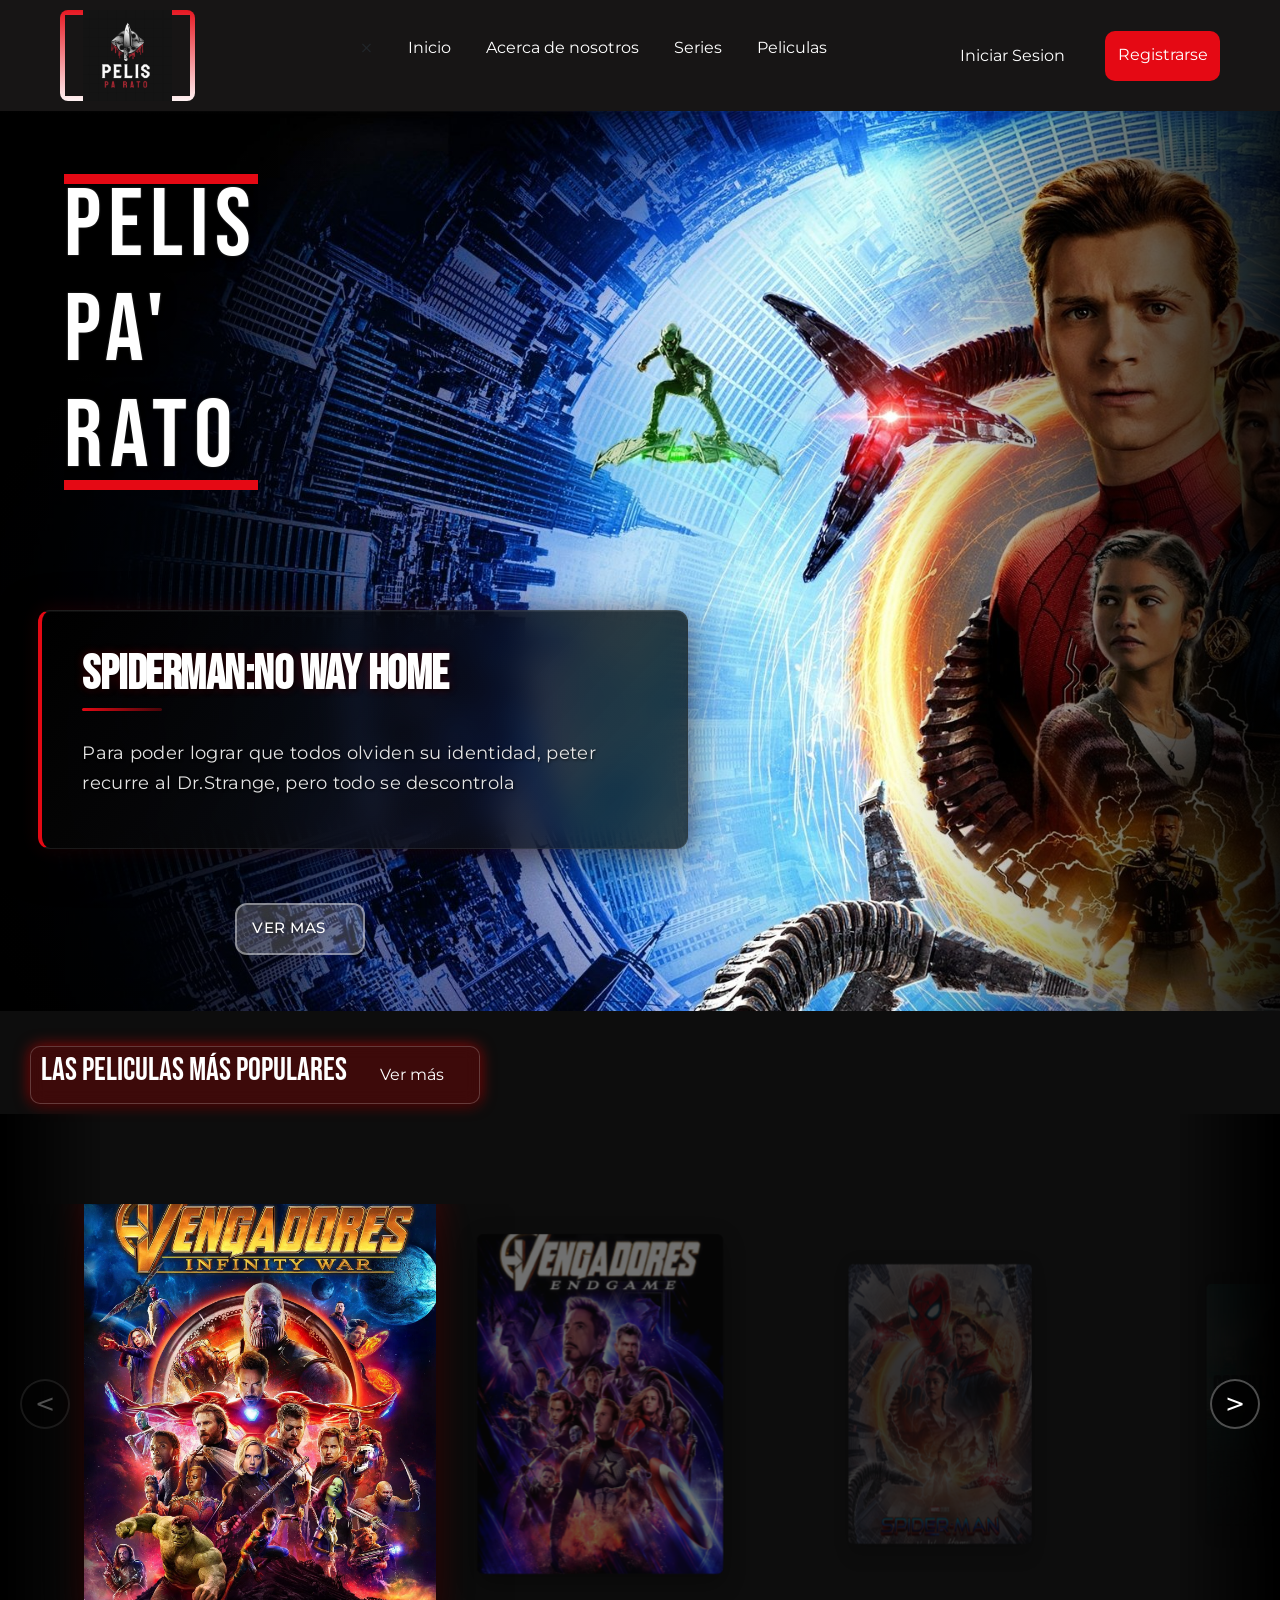
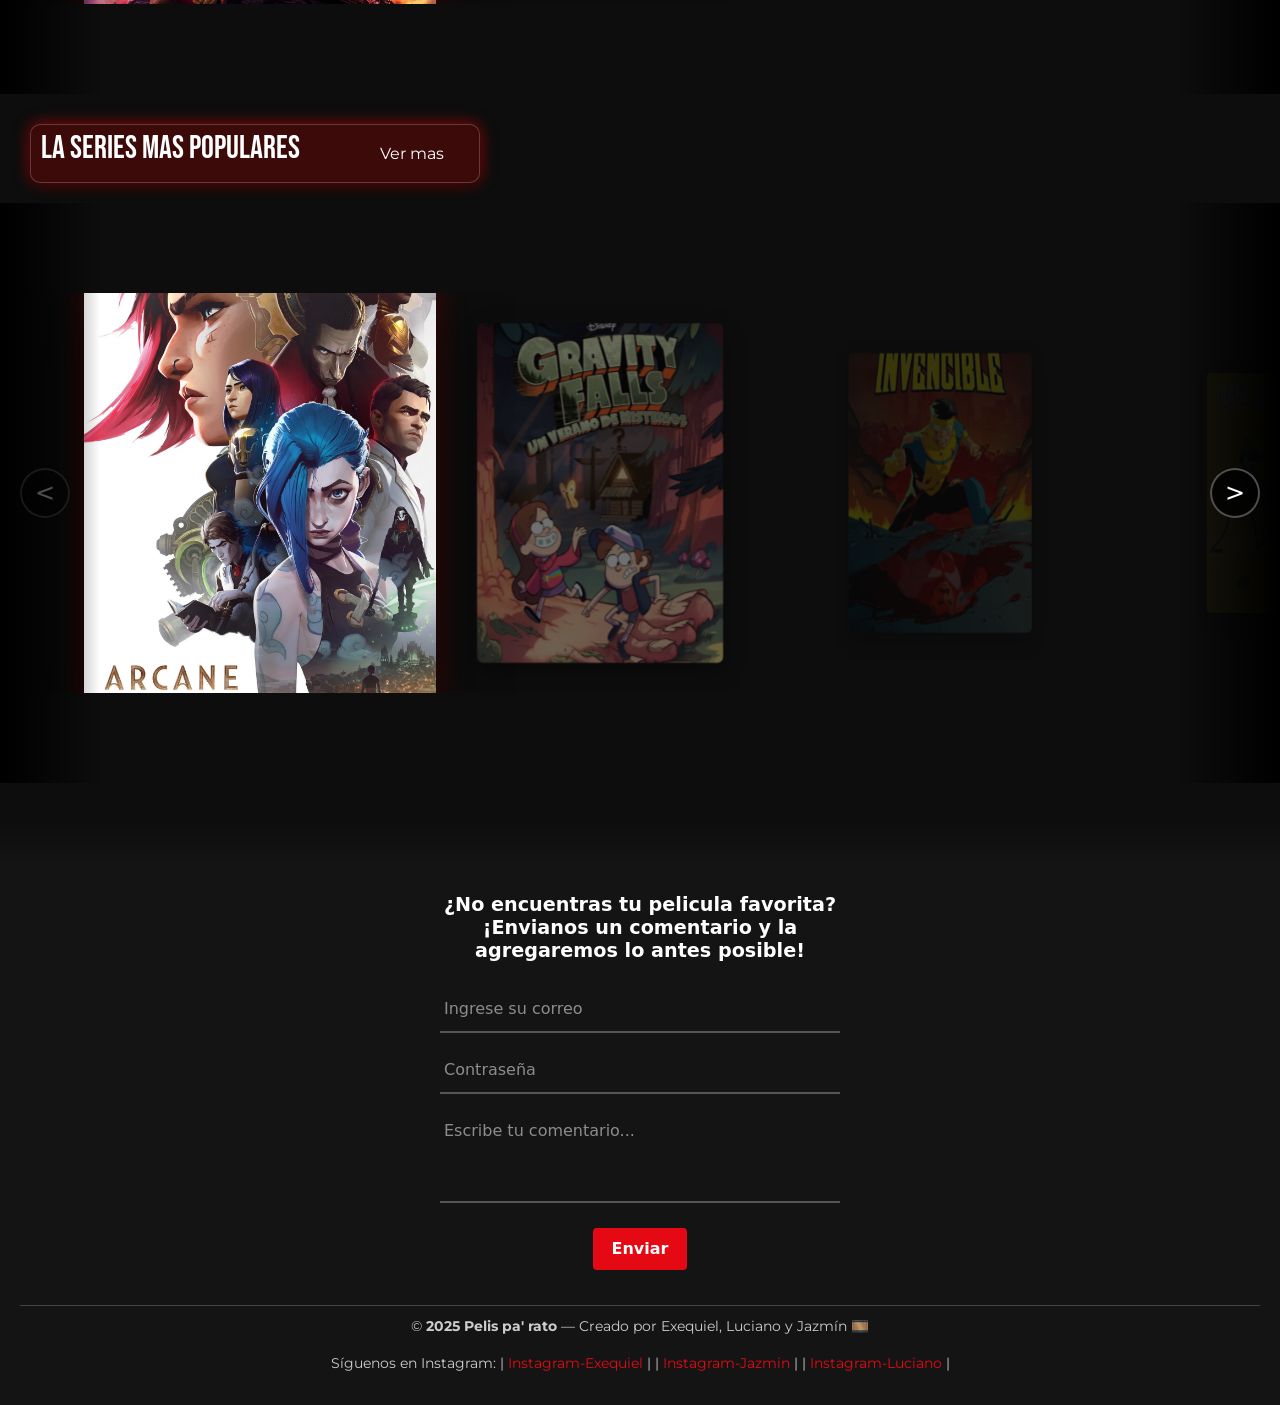
<file: index.html>
<!DOCTYPE html>
<html lang="en">
<head>
    <meta charset="UTF-8">
    <meta name="viewport" content="width=device-width, initial-scale=1.0">
    <link rel="stylesheet" href="Css/stylenav.css">
    <link rel="stylesheet" href="Css/style-main.css">
    <link rel="stylesheet" href="Css/Responsive.css">
    <link href="https://cdn.jsdelivr.net/npm/bootstrap@5.3.8/dist/css/bootstrap.min.css" rel="stylesheet" integrity="sha384-sRIl4kxILFvY47J16cr9ZwB07vP4J8+LH7qKQnuqkuIAvNWLzeN8tE5YBujZqJLB" crossorigin="anonymous">

    <link rel="shortcut icon" href="Img/logo-principal.png" type="image/x-icon">
    <link rel="preconnect" href="https://fonts.googleapis.com">
    <link rel="preconnect" href="https://fonts.gstatic.com" crossorigin>
    <link href="https://fonts.googleapis.com/css2?family=Bebas+Neue&display=swap" rel="stylesheet">

    <link rel="preconnect" href="https://fonts.googleapis.com">
    <link rel="preconnect" href="https://fonts.gstatic.com" crossorigin>
    <link href="https://fonts.googleapis.com/css2?family=Montserrat:wght@600&display=swap" rel="stylesheet">


    <link rel="preconnect" href="https://fonts.googleapis.com">
    <link rel="preconnect" href="https://fonts.gstatic.com" crossorigin>
    <link href="https://fonts.googleapis.com/css2?family=Montserrat&family=Roboto:ital,wght@0,100..900;1,100..900&display=swap" rel="stylesheet">

    <title>Pelis pa' rato</title>

    <link rel="stylesheet" href="https://cdn.jsdelivr.net/npm/swiper@9/swiper-bundle.min.css" />
    <link rel="stylesheet" href="https://cdnjs.cloudflare.com/ajax/libs/font-awesome/6.4.0/css/all.min.css"
    integrity="sha512-iecdLmaskl7CVkqkXNQ/ZH/XLlvWZOJyj7Yy7tcenmpD1ypASozpmT/E0iPtmFIB46ZmdtAc9eNBvH0H/ZpiBw==" 
    crossorigin="anonymous" referrerpolicy="no-referrer" />
</head>
<body>


    <header>
        <nav class="nav-bar underline-nav" id="nav">
            <div class="logo-container">
            <img src="Img/logo-principal.png" alt="Logo principal">
            </div>

            <div class="hamburger-menu" id="hamburger">
                <span></span>
                <span></span>
                <span></span>
            </div>

            <ul class="list-nav-bar" id="navMenu">
                <span class="close-menu" id="closeMenu">&times;</span>
                <li class="list-item-nav"><a href="#" class="nav-links">Inicio</a></li>
                <li class="list-item-nav"><a href="https://exequiel111.github.io/Pagina-sobre-mi/" class="nav-links" target="_blank">Acerca de nosotros</a></li>
                <li class="list-item-nav"><a href="https://exequiel111.github.io/Pagina-Series/" class="nav-links" target="_blank">Series</a></li>
                <li class="list-item-nav"><a href="https://exequiel111.github.io/Pagina-peliculas-Luciano-main/" class="nav-links" target="_blank">Peliculas</a></li>
            </ul>
            <div class="login">
            <a href="#" class="login-links">Iniciar Sesion</a>
            <a href="#" class="login-links registro ">Registrarse</a>
            </div>
        </nav>

        <div class="nav-overlay" id="navOverlay"></div>
    </header>

    
<div id="modalRegistro" class="modal-overlay">
<div class="modal-content">
    <span class="close-modal" id="closeModal">&times;</span>
    <h2>Crear cuenta</h2>
    <form id="registroForm">
    <div class="input-group">
        <input type="email" id="emailRegistro" name="email" required>
        <label for="emailRegistro">Correo electrónico</label>
    </div>

    <div class="input-group">
        <input type="password" id="passwordRegistro" name="password" required>
        <label for="passwordRegistro">Contraseña</label>
    </div>

    <button type="submit" class="btn-enviar">Registrarse</button>
    </form>
</div>
</div>


    <main>
        <section  id="inicio" class="hero">
            <div class="hero-content">
            <h1 id="tittle-main" class="tittle-main"> <span>Pelis</span> <span class="fila-2">pa'</span> <span class="fila-3">rato</span></h1>
            </div>

            <div class="info-container" >
                <div class="info-item">
                    <h2 class="sub-title">Spiderman:No Way Home</h2>
                    <p class="p-title">Para poder lograr que todos olviden su identidad, peter recurre al Dr.Strange, pero todo se descontrola</p>
                </div>

                <div class="info-item">
                    <h2 class="sub-title">Avengers Infinity War</h2>
                    <p class="p-title">Acompaña a los vengadores a enfrentar a su mas grande amenza de todos los tiempos, el titan Thanos</p>
                </div>

                <div class="info-item">
                    <h2 class="sub-title">Breaking bad</h2>
                    <p class="p-title">Un maestro de quimica frustrado con su vida y su trabajo le diagnostican cancer y esta dispuesto a hacer cualquier cosa para dejarle dinero a su familia</p>
                </div>

                <div class="info-item">
                    <h2 class="sub-title">Stranger Things</h2>
                    <p class="p-title">Un drama de ciencia ficción que se centra en un grupo de amigos preadolescentes y adolescentes que luchan contra una fuerza misteriosa y peligrosa que proviene de lo profundo de la tierra.</p>
                </div>

                <div class="info-item">
                    <h2 class="sub-title">Alien Romulus</h2>
                    <p class="p-title">Un grupo de jóvenes colonos espaciales explora una estación abandonada y se encuentra con la forma de vida más aterradora del universo: los xenomorfos. Mientras buscan una forma de escapar, descubren los secretos de la estación y son cazados por las criaturas en una lucha por la supervivencia. </p>
                </div>

                <div class="info-item">
                    <h2 class="sub-title">Interestelar</h2>
                    <p class="p-title">En un futuro distópico donde la Tierra se está volviendo inhabitable, un grupo de astronautas emprende un viaje a través de un agujero de gusano para encontrar un nuevo hogar para la humanidad. Liderados por el ex piloto Cooper, los exploradores enfrentan desafíos interestelares mientras luchan por la supervivencia de la raza humana.</p>
                </div>

                <div class="info-item">
                    <h2 class="sub-title">The Last Of Us</h2>
                    <p class="p-title">Esta serie sigue la historia de joel miller un contrabandista endurecido, que debe escoltar a Ellie, una adolescente inmune al hongo, a través de Estados Unidos, ya que ella representa la última esperanza para desarrollar una cura. El viaje los obliga a enfrentarse a la hostilidad de otros supervivientes y a las criaturas infectadas, mientras su relación evoluciona de distante a una profunda conexión. </p>
                </div>

                <div class="info-item">
                    <h2 class="sub-title">The Walking Dead</h2>
                    <p class="p-title">El protagonista, el ayudante del sheriff Rick Grimes, despierta de un coma en este nuevo mundo y, junto a otros supervivientes, debe protegerse tanto de los "caminantes" (zombis) como de otros grupos de humanos hostiles que a menudo son el peligro más grande.</p>
                </div>

                <div class="info-item">
                    <h2 class="sub-title">Arcane</h2>
                    <p class="p-title">'Arcane' es una serie de animación que narra la historia de dos hermanas, Vi y Powder, y la creciente tensión entre las ciudades gemelas de Piltover y Zaun. La trama se centra en la rivalidad entre la próspera ciudad de Piltover y los oprimidos suburbios de Zaun, exacerbada por el desarrollo de la tecnología Hextech en Piltover y la aparición de la droga Shimmer en Zaun, lo que divide a familias y amigos en una guerra entre magia y convicciones opuestas.</p>
                </div>

                <div class="container-ver-mas">
                    <a href="#" class="link-ver-mas"> ver mas </a>
                </div>
            </div>
        </section>

        <section id="carousel-movies" class="container-carrusel">
            <div class="container-tittle">
            <h2>Las peliculas más populares</h2>
            <a href="https://exequiel111.github.io/Pagina-peliculas-Luciano-main/" class="ver-mas" target="_blank">Ver más</a>
            </div>

            <div class="carousel-wrapper"> 
                <button id="btn-prev-movie" class="btn-prev">&lt;</button> 
                <div id="img-movies-container" class="img-movies-container"> 
                    <img loading="lazy" src="Posters/poster-Avengers-IW.webp"  alt="Poster 1">
                    <img loading="lazy" src="Posters/poster-avenger-EG.webp"   alt="Poster 2">
                    <img loading="lazy" src="Posters/poster-noway-home.webp"  alt="Poster 3">
                    <img loading="lazy" src="Posters/poster-Kongvszilla.webp"   alt="Poster 4">
                    <img loading="lazy" src="Posters/poster-fri13th.webp"  alt="Poster 5">
                    <img loading="lazy" src="Posters/poster-halowin.webp"   alt="Poster 6">
                    <img loading="lazy" src="Posters/poster-terrifier3.webp"  alt="Poster 7">
                    <img loading="lazy" src="Posters/poster-Alien.webp"   alt="Poster 8">

                    <img loading="lazy" src="Posters/poster-joker.webp"  alt="Poster 1">
                    <img loading="lazy" src="Posters/poster-termina2.webp"   alt="Poster 2">
                    <img loading="lazy" src="Posters/poster-romulusal.webp"  alt="Poster 3">
                    <img loading="lazy" src="Posters/poster-kfpanda.webp"   alt="Poster 4">
                    <img loading="lazy" src="Posters/poster-traindragon.webp"  alt="Poster 5">
                    <img loading="lazy" src="Posters/poster-gatobotas.webp"    alt="Poster 6">
                    <img loading="lazy" src="Posters/spiderman-acrossspider.webp"  alt="Poster 7">
                    <img loading="lazy" src="Posters/poster-interestelar.webp"  alt="Poster 8">
                </div>

                <button id="btn-next-movie" class="btn-next">&gt;</button> 
            </div>
        </section>


        <section id="carrusel-series" class="container-carrusel">
            <div class="container-tittle">
            <h2>La series mas populares</h2>
            <a href="https://exequiel111.github.io/Pagina-Series/" target="_blank">Ver mas</a>
            </div>
                <div class="container-main">
                <div class="carousel-wrapper"> 
                    <button id="btn-prev-serie" class="btn-prev">&lt;</button> 
                    <div id="img-series-container" class="img-movies-container"> 
                        <img loading="lazy" src="Posters-series/arcain.webp"  alt="Poster 1">
                        <img loading="lazy" src="Posters-series/gravittyfalls.webp"Poster 2">
                        <img loading="lazy" src="Posters-series/invenciblol.webp"  alt="Poster 3">
                        <img loading="lazy" src="Posters-series/showmas.webp"Poster 4">
                        <img loading="lazy" src="Posters-series/strangher.webp"  alt="Poster 5">
                        <img loading="lazy" src="Posters-series/blinders.webp"Poster 6">
                        <img loading="lazy" src="Posters-series/mandalorian.webp"  alt="Poster 7">
                        <img loading="lazy" src="Posters-series/telassofas.webp"Poster 8">

                        <img loading="" src="Posters-series/breakingbad.webp"  alt="Poster 9">
                        <img loading="" src="Posters-series/saul.webp"Poster 10">
                        <img loading="" src="Posters-series/Simpsons.webp"  alt="Poster 11">
                        <img loading="" src="Posters-series/welcomederry.webp"Poster 12">
                        <img loading="" src="Posters-series/walkingdead.webp"  alt="Poster 13">
                        <img loading="" src="Posters-series/suits.webp"Poster 14">
                        <img loading="" src="Posters-series/tronos.webp"  alt="Poster 15">
                        <img loading="" src="Posters-series/outlander.webp"Poster 16">
                    </div>
                    <button id="btn-next-serie" class="btn-next">&gt;</button> 
                </div>
        </section>


        


    </main>

<footer id="footer">
<div class="container-footer">   

    <form class="footer-form">
    <h3 class="footer-title">¿No encuentras tu pelicula favorita? <br>¡Envianos un comentario y la agregaremos lo antes posible!</h3>

    <div class="input-group">
        <input type="email" name="gmail" id="gmail-input" required>
        <label for="gmail-input">Ingrese su correo</label>
    </div>

    <div class="input-group">
        <input type="password" name="password" id="password-input" required>
        <label for="password-input">Contraseña</label>
    </div>

    <div class="input-group textarea-group">
        <textarea name="comentario" id="comentario" rows="3" required></textarea>
        <label for="comentario">Escribe tu comentario...</label>
    </div>

    <button type="submit" class="btn-enviar">Enviar</button>
    </form>

    <div class="container-footer-content">
    <p>&copy; <strong>2025 Pelis pa' rato</strong> — Creado por Exequiel, Luciano y Jazmín 🎞️</p>
    <p class="footer-extra">Síguenos en Instagram: 
    |  <a href="https://www.instagram.com/exequielvisuara06?igsh=NHAxcjJ6ZDgxenk2" class="social-link" target="_blank">Instagram-Exequiel</a> |
    |  <a href="https://www.instagram.com/jazzmartt_?igsh=MTQ3a2ImeGdoeWpkYw==" class="social-link" target="_blank">Instagram-Jazmin</a> |
    |  <a href="https://www.instagram.com/joavaquera_/?igsh=MThhbXZndGp4bHhv#" class="social-link" target="_blank">Instagram-Luciano</a> |
    </p>
    </div>
</div>            
</footer>



<script src="https://cdn.jsdelivr.net/npm/swiper@9/swiper-bundle.min.js"></script>
<script src="https://cdn.jsdelivr.net/npm/bootstrap@5.3.8/dist/js/bootstrap.bundle.min.js" integrity="sha384-FKyoEForCGlyvwx9Hj09JcYn3nv7wiPVlz7YYwJrWVcXK/BmnVDxM+D2scQbITxI" crossorigin="anonymous"></script>
<script src="Js/javascript.js"></script>
</body>
</html>
</file>
<file: Css/stylenav.css>
*{
    margin: 0;
    padding: 0;
    box-sizing: border-box;
}

body {
    overflow-x: hidden;
    background-color: #0d0d0d !important;
}

main {
    color:white;
}
footer{
    color: white;
}

li {
    list-style: none;
}


.nav-bar a{
    text-decoration: none;
    color: white;
    font-size: 1rem;
    font-family: 'Montserrat';
}



/*====Efecto de subrayado====*/
.underline-nav .nav-links {
    position: relative;
    padding: 10px 0;
    transition: .5s ease;
}

.underline-nav .nav-links:hover {
    color: #e50914;
}

.underline-nav .nav-links::after {
    content: '';
    position: absolute;
    bottom: 0;
    left: 0;
    width: 0;
    height: 3px;
    background-color: #e50914;
    transition: width 0.3s ease-in-out;
    transform: skewX(45deg);
}


.underline-nav .nav-links:hover::after {
    width: 100%;
}
/*---Fin del efecto de subrayado---*/


/*=== NAVBAR STICKY (FIJA AL SCROLL) ===*/

.nav-bar {
    position: fixed; 
    top: 0;
    left: 0;
    right: 0;
    height: 111px;
    width: 100%;
    display: flex;
    align-items: center;
    justify-content: space-between;
    background-color: #171515;
    padding: 10px 60px;
    z-index: 1000; 
    transition: all 0.3s ease-in-out;
}

/* Efecto cuando haces scroll hacia abajo */
.nav-bar.scrolled {
    height: 80px;
    background-color: rgba(23, 21, 21, 0.95);
    backdrop-filter: blur(10px);
    -webkit-backdrop-filter: blur(10px);
    box-shadow: 0 4px 20px rgba(0, 0, 0, 0.5);
    padding: 8px 60px;
}


.nav-bar.scrolled .logo-container {
    width: 110px;
}


body {
    padding-top: 111px;
}

.nav-bar ul {
    display: flex;
    gap: 35px;
}

/*===Estilos del registro===*/

.login {
    display: grid;
    grid-template-columns: 1fr 1fr;
    gap: 30px;
    justify-content: center;
    align-items: center;
}

.login .registro {
    display: flex;
    position: relative;
    text-align: center;
    display: inline-block;
    justify-content: center;
    align-items: center;
    overflow: hidden;
    padding: 10px 0;
    height: 50px;
    width: 115px;
    background-color: #e50914;
    z-index: 1;
    color: white;
    transition: color 0.3s ease-in, box-shadow 0.3s ease, border 0.3s ease;
    border-radius: 10px;
    border: 2px solid transparent;
}

.login .registro::before {
    content: '';
    position: absolute;
    top: 0;
    left: 0;
    width: 0;
    height: 100%;
    background-color: white;
    transition: width 0.3s ease-in;
    z-index: -1;
}

.login .registro:hover::before {
    width: 100%;
}

.login .registro:hover {
    color: #171515;
    border: 2px solid red;
    box-shadow: 0 0 15px 5px rgba(255, 0, 0, 0.7);
}

/* Ajustar botón registro cuando se hace scroll */
.nav-bar.scrolled .login .registro {
    height: 42px;
    width: 105px;
    font-size: 0.9rem;
}

/*---Fin estilos registro---*/

.logo-container {
    position: relative;
    width: 135px;
    height: 100%;
    border-radius: 8px;
    overflow: hidden;
    transition: width 0.3s ease;
}

.logo-container::before {
    content: '';
    position: absolute;
    inset: -6px;
    background-image: linear-gradient(180deg, #e50914, rgb(255, 255, 255));
    animation: rotate 3s linear infinite;
    z-index: 1;
}

.logo-container::after {
    content: '';
    position: absolute;
    inset: 5px;
    background-color: #171515;
    z-index: 2;
}

.logo-container img {
    position: relative;
    z-index: 3;
    width: 100%;
    height: 100%;
    object-fit: contain;
}

@keyframes rotate {
    from {
        transform: rotate(0deg);
    }
    to {
        transform: rotate(360deg);
    }
}

/*=== RESPONSIVE PARA NAVBAR STICKY ===*/

@media (max-width: 768px) {
    body {
        padding-top: 80px; 
    }
    
    .nav-bar {
        height: 80px;
        padding: 15px 20px;
    }
    
    .nav-bar.scrolled {
        height: 70px;
        padding: 12px 20px;
    }
    
    .nav-bar.scrolled .logo-container {
        width: 90px;
    }
}

@media (max-width: 480px) {
    body {
        padding-top: 70px;
    }
    
    .nav-bar {
        height: 70px;
        padding: 10px 15px;
    }
    
    .nav-bar.scrolled {
        height: 60px;
        padding: 8px 15px;
    }
    
    .logo-container {
        width: 90px;
    }
    
    .nav-bar.scrolled .logo-container {
        width: 75px;
    }
}
</file>
<file: Css/style-main.css>
p {
    font-family: 'Montserrat';
}

h2 {
    font-family: 'Bebas Neue';
}

a {
    color: white;
    text-decoration: none;
    font-family: 'Montserrat';
}

/*-----ESTILOS DEL HERO-----*/

.hero {
    position: relative;
    background-color: white;
    height: 100vh;
    width: 100%;
    overflow: hidden;
    display: flex;
    align-items: center;
    justify-content: center;
    background-repeat: no-repeat;
    background-size: cover;
    transition: background-image 1s ease-in-out;
}

.hero::before {
    content: "";
    position: absolute;
    inset: 0;
    background: linear-gradient(
        to right,
        rgba(0, 0, 0, 0.9) 0%,
        rgba(0, 0, 0, 0) 30%,
        rgba(0, 0, 0, 0) 70%,
        rgba(0, 0, 0, 0.9) 100%
    );
    pointer-events: none;
    z-index: 1;
}

.info-item {
    display: none;
}

.info-item.active {
    display: block;
}

.sub-title, .p-title {
    animation: slideUp 0.8s ease-out;
}

@keyframes slideUp {
    from {
        opacity: 0;
        transform: translateY(30px);
    }
    to {
        opacity: 1;
        transform: translateY(0);
    }
}

/*=== INFO CONTAINER ESTILO NETFLIX ===*/

.hero .info-container {
    position: absolute;
    bottom: 18%;
    left: 3%;
    max-width: 650px;
    z-index: 2;
    padding: 35px 40px;
    border-radius: 12px;
    background: linear-gradient(
        135deg,
        rgba(0, 0, 0, 0.85) 0%,
        rgba(20, 20, 20, 0.75) 100%
    );
    backdrop-filter: blur(15px) saturate(180%);
    -webkit-backdrop-filter: blur(15px) saturate(180%);
    border: 1px solid rgba(255, 255, 255, 0.1);
    border-left: 4px solid #e50914;
    box-shadow: 
        0 10px 40px rgba(0, 0, 0, 0.6),
        0 0 20px rgba(229, 9, 20, 0.15),
        inset 0 1px 0 rgba(255, 255, 255, 0.05);
    transition: all 0.3s ease;
}

.hero .info-container:hover {
    transform: translateY(-5px);
    box-shadow: 
        0 15px 50px rgba(0, 0, 0, 0.7),
        0 0 30px rgba(229, 9, 20, 0.25),
        inset 0 1px 0 rgba(255, 255, 255, 0.05);
    border-left-width: 5px;
}

/* Subtítulo mejorado */
.hero .info-container h2 {
    font-size: 3rem;
    font-weight: 700;
    color: #ffffff;
    margin-bottom: 15px;
    line-height: 1.2;
    letter-spacing: -0.5px;
    text-shadow: 
        2px 2px 4px rgba(0, 0, 0, 0.8),
        0 0 10px rgba(229, 9, 20, 0.3);
    position: relative;
    display: inline-block;
}

/* Línea decorativa debajo del título */
.hero .info-container h2::after {
    content: '';
    position: absolute;
    bottom: -8px;
    left: 0;
    width: 80px;
    height: 3px;
    background: linear-gradient(
        90deg,
        #e50914 0%,
        rgba(229, 9, 20, 0.3) 100%
    );
    border-radius: 2px;
}

/* Párrafo mejorado */
.hero .info-container p {
    font-size: 1.15rem;
    color: #e5e5e5;
    line-height: 1.6;
    margin-top: 20px;
    max-width: 700px;
    font-weight: 400;
    text-shadow: 1px 1px 3px rgba(0, 0, 0, 0.8);
    letter-spacing: 0.3px;
}

/*===TÍTULO PRINCIPAL (SIN MODIFICAR)===*/

.hero-content {
    display: flex;
    flex-direction: column;
    position: absolute;
    justify-content: center;
    top: 5%;
    left: 5%;
    z-index: 2;
    animation: fade-in 3s steps(30, end) forwards;
    height: 0;
    white-space: nowrap;
    overflow: hidden;
    border-bottom: 2px solid white;
}

@keyframes fade-in {
    to {
        height: 40%;
        border-bottom: none;
    }
}

.hero .tittle-main {
    position: relative;
    color: white;
    font-family: 'Bebas Neue';
    font-size: 6rem;
    letter-spacing: 7px;
    text-shadow: 
        /* 1. Sombra Negra Fuerte para Legibilidad (El contraste) */
        0px 0px 5px rgba(0, 0, 0, 0.9),
        0px 0px 15px rgba(0, 0, 0, 0.8),
        
        /* 2. Sombra Blanca Sutil (Efecto Neón/Brillo) */
        0px 0px 2px rgba(255, 255, 255, 0.6);
    display: flex; 
    flex-direction: column;     
    align-items: flex-start;    
    line-height: 1.1;            
    white-space: normal;        
}

.hero .hero-content h1::before {
    content: '';
    height: 10px;
    width: 450px;
    background-color: #e50914;
    position: absolute;
    left: 0;
    top: 0;
}

.hero .hero-content h1::after {
    content: '';
    height: 10px;
    width: 400px;
    background-color: #e50914;
    position: absolute;
    right: 0;
    bottom: 0;
}

.hero .hero-content p {
    color: white;
    font-size: 2rem;
}


/*====Link-ver-mas (MEJORADO Y RESPONSIVE)====*/

.container-ver-mas {
    position: absolute;
    bottom: -45%;
    left: 40%;
    transform: translateX(-50%);
    text-align: center;
    display: inline-flex;
    justify-content: center;
    align-items: center;
    height: 52px;
    width: 130px;
    background-color: rgba(255, 255, 255, 0.2);
    backdrop-filter: blur(8px);
    -webkit-backdrop-filter: blur(8px);
    padding: 10px 0;
    border: 2px solid rgba(255, 255, 255, 0.4);
    border-radius: 12px;
    text-shadow: 0 0 5px rgba(0, 0, 0, 0.6);
    transition: all 0.4s cubic-bezier(0.25, 0.46, 0.45, 0.94);
    overflow: hidden;
    cursor: pointer;
}

.container-ver-mas .link-ver-mas {
    text-decoration: none;
    color: rgb(255, 255, 255);
    font-weight: 500;
    font-size: 0.95rem;
    letter-spacing: 0.5px;
    text-transform: uppercase;
}

/* Efecto de brillo tipo neón */
.container-ver-mas:hover {
    width: 160px;
    transform: translateX(-50%) translateY(-3px);
    border: 2px solid white;
    box-shadow: 
        0 0 10px white,
        0 0 20px white,
        0 0 40px rgba(255, 255, 255, 0.6),
        0 0 80px rgba(255, 255, 255, 0.4),
        0 5px 15px rgba(0, 0, 0, 0.3);
    background-color: rgba(255, 255, 255, 0.3);
}

.container-ver-mas:active {
    transform: translateX(-50%) translateY(0px);
}

.container-ver-mas:hover .link-ver-mas {
    text-shadow: 0 0 8px white;
}

.container-ver-mas::after {
    content: '➪'; 
    font-size: 1.1em; 
    opacity: 0;
    transform: translateX(-10px); 
    transition: opacity 0.3s ease, transform 0.3s ease;
    margin-left: 8px;
}

.container-ver-mas:hover::after {
    opacity: 1;
    transform: translateX(0); 
}

/*====Fin estilos link-ver-mas====*/

/* RESPONSIVE */

@media (max-width: 1024px) {
    .hero .info-container {
        max-width: 550px;
        padding: 30px 35px;
        left: 3%;
        bottom: 20%;
    }
    
    .hero .info-container h2 {
        font-size: 2.5rem;
    }
    
    .hero .info-container p {
        font-size: 1.05rem;
    }
}

@media (max-width: 768px) {
    .hero .info-container {
        max-width: 90%;
        padding: 25px 30px;
        left: 5%;
        right: 5%;
        bottom: 15%;
        backdrop-filter: blur(12px) saturate(160%);
    }
    
    .hero .info-container h2 {
        font-size: 2rem;
    }
    
    .hero .info-container p {
        font-size: 0.95rem;
        line-height: 1.5;
    }
    
    .container-ver-mas {
        bottom: -70%;
        height: 45px;
        width: 100px;
    }
}

@media (max-width: 480px) {
    .hero .info-container {
        padding: 20px 25px;
        border-left-width: 3px;
    }
    
    .hero .info-container h2 {
        font-size: 1.6rem;
        margin-bottom: 12px;
    }
    
    .hero .info-container h2::after {
        width: 40px;
        height: 2px;
    }
    
    .hero .info-container p {
        font-size: 0.88rem;
        margin-top: 15px;
    }
    
    .container-ver-mas {
        bottom: -90%;
        height: 40px;
        width: 90px;
    }
    
    .container-ver-mas:hover {
        width: 120px;
    }
}
/*====Fin estilos link-ver-mas====*/



/*====Estilos del carrusel====*/

/* ===== CARRUSEL 3D ESTILO NETFLIX ===== */

.carousel-wrapper {
    display: flex;
    align-items: center;
    position: relative;
    /* 🚀 AUMENTO CLAVE: Añadir más padding vertical para evitar recortes */
    padding: 90px 0; /* Aumentado de 50px a 80px (o más si es necesario) */
    perspective: 1000px; /* Profundidad 3D */
}

.container-carrusel .container-tittle {
    display: flex;
    justify-content: space-between;
    align-items: center;
    padding: 5px 10px;
    margin: 35px 0 10px 30px;
    width: 450px;
    box-sizing: border-box;
    border-radius: 10px;
    background-color: rgba(255, 0, 0, 0.2);
    backdrop-filter: blur(8px);
    border: 1px solid rgba(255, 255, 255, 0.2);
    box-shadow: 
        0 4px 10px rgba(0, 0, 0, 0.4), 
        0 0 15px rgba(255, 0, 0, 0.6);
}

.container-carrusel .container-tittle a {
    font-family: 'Montserrat';
    text-decoration: none;
    color: white;
    margin: 0 25px;
    transition: transform 0.3s ease;
}

.container-carrusel .container-tittle a:hover {
    transform: scale(1.1);
}

.img-movies-container {
    display: flex;

    overflow-x: hidden; 
    overflow-y: hidden; 

    gap: 20px;
    padding: 0 100px;
    position: relative;
    transform-style: preserve-3d;
    transition: transform 0.5s cubic-bezier(0.25, 0.46, 0.45, 0.94);
    
    /* 💡 IMPORTANTE: El contenedor debe tener un ancho definido o ser elástico 
    para que las imágenes se desborden y el scroll sea posible.
    Como tienes Flexbox, esto suele estar bien, pero si el ancho total del
       contenedor es igual o mayor al ancho total de las imágenes, tampoco habrá scroll. */
    width: 100%; /* Asegura que ocupe todo el espacio disponible */
    box-sizing: border-box; /* Incluye el padding en el ancho total */
}

.img-movies-container img {
    flex-shrink: 0;
    width: 320px;
    height: 400px;
    max-width: 400px;
    max-height: 430px;
    min-width: 280px;
    min-height: 380px;
    object-fit: cover;
    border-radius: 8px;
    box-shadow: 0 10px 30px rgba(0, 0, 0, 0.6);
    transition: all 0.5s cubic-bezier(0.25, 0.46, 0.45, 0.94);
    transform-style: preserve-3d;
    cursor: pointer;
    position: relative;
}

/* Efecto 3D en las imágenes laterales */
.img-movies-container img:not(.center-image) {
    transform: scale(0.85) rotateY(25deg);
    opacity: 0.6;
    filter: brightness(0.7);
}

/* Imagen central destacada */
.img-movies-container img.center-image {
    transform: scale(1.05) translateZ(50px);
    opacity: 1;
    filter: brightness(1);
    z-index: 10;
    box-shadow: 
        0 20px 60px rgba(0, 0, 0, 0.8),
        0 0 30px rgba(255, 0, 0, 0.3);
}

/* Hover en cualquier imagen */
.img-movies-container img:hover {
    transform: scale(1.05) translateZ(60px) !important;
    opacity: 1 !important;
    filter: brightness(1.1) !important;
    z-index: 20;
    box-shadow: 
        0 25px 70px rgba(0, 0, 0, 0.9),
        0 0 40px rgba(255, 0, 0, 0.5);
}

/* Botones de navegación */
.btn-prev, .btn-next {
    position: absolute;
    top: 50%;
    transform: translateY(-50%);
    z-index: 100;
    background: rgba(0, 0, 0, 0.7);
    color: white;
    border: 2px solid rgba(255, 255, 255, 0.3);
    padding: 15px 20px;
    cursor: pointer;
    font-size: 1.5rem;
    border-radius: 50%;
    width: 50px;
    height: 50px;
    display: flex;
    align-items: center;
    justify-content: center;
    transition: all 0.3s ease;
    backdrop-filter: blur(5px);
}

.btn-prev {
    left: 20px;
}

.btn-next {
    right: 20px;
}

.btn-prev:hover, .btn-next:hover {
    background: rgba(229, 9, 20, 0.9);
    border-color: rgba(255, 255, 255, 0.5);
    transform: translateY(-50%) scale(1.1);
    box-shadow: 0 0 20px rgba(229, 9, 20, 0.6);
}

/* Wrapper con overflow hidden para ocultar los extremos */
.carousel-wrapper::before,
.carousel-wrapper::after {
    content: '';
    position: absolute;
    top: 0;
    bottom: 0;
    width: 100px;
    z-index: 50;
    pointer-events: none;
}

.carousel-wrapper::before {
    left: 0;
    background: linear-gradient(to right, rgba(0, 0, 0, 1), transparent);
}

.carousel-wrapper::after {
    right: 0;
    background: linear-gradient(to left, rgba(0, 0, 0, 1), transparent);
}



/* ===== RESPONSIVE PARA EL CARRUSEL 3D ===== */

@media (max-width: 1024px) {
    .img-movies-container {
        gap: 15px;
        padding: 0 80px;
    }

    .img-movies-container img {
        width: 280px;
        height: 350px;
    }

    .img-movies-container img.center-image {
        transform: scale(1.08) translateZ(40px);
    }
}

@media (max-width: 768px) {
    .carousel-wrapper {
        padding: 30px 0;
        perspective: 800px;
    }

    .img-movies-container {
        gap: 10px;
        padding: 0 60px;
    }

    .img-movies-container img {
        width: 230px;
        height: 290px;
    }

    .img-movies-container img:not(.center-image) {
        transform: scale(0.88) rotateY(20deg);
    }

    .img-movies-container img.center-image {
        transform: scale(1.05) translateZ(30px);
    }

    .btn-prev, .btn-next {
        width: 40px;
        height: 40px;
        padding: 10px;
        font-size: 1.2rem;
    }

    .btn-prev {
        left: 10px;
    }

    .btn-next {
        right: 10px;
    }
}

@media (max-width: 480px) {
    .carousel-wrapper {
        padding: 20px 0;
        perspective: 600px;
    }

    .img-movies-container {
        gap: 8px;
        padding: 0 50px;
    }

    .img-movies-container img {
        width: 170px;
        height: 230px;
    }

    .img-movies-container img:not(.center-image) {
        transform: scale(0.9) rotateY(15deg);
    }

    .img-movies-container img.center-image {
        transform: scale(1.03) translateZ(20px);
    }

    .btn-prev, .btn-next {
        width: 35px;
        height: 35px;
        padding: 8px;
        font-size: 1rem;
    }
}

/* Optimización para pantallas grandes */
@media (min-width: 1920px) {
    .img-movies-container {
        gap: 30px;
        padding: 0 150px;
    }

    .img-movies-container img {
        width: 380px;
        height: 460px;
    }

    .img-movies-container img.center-image {
        transform: scale(1.12) translateZ(60px);
    }
}

/*===============Carrusel-series==================*/

#carrusel-series .container-tittle {
    margin: 30px 0 20px 30px;
}


/*=========Contenedor Footer==========*/

.container-footer {
    background-color: #141414; /* Fondo oscuro elegante */
    color: #fff;
    display: flex;
    flex-direction: column;
    align-items: center;
    justify-content: center;
    padding: 30px 20px 15px 20px;
    width: 100%;
    gap: 25px;
}

/* ===== FORMULARIO ===== */
.footer-form {
    display: flex;
    flex-direction: column;
    gap: 15px;
    align-items: center;
    max-width: 400px;
    width: 100%;
}

.footer-title {
    font-size: 1.2rem;
    font-weight: 600;
    margin-bottom: 10px;
    color: #fff;
    text-align: center;
}

/* ===== INPUTS Y TEXTAREA ===== */
.input-group {
    position: relative;
    width: 100%;
}

.input-group input,
.input-group textarea {
    width: 100%;
    padding: 10px 10px 10px 5px;
    border: none;
    border-bottom: 2px solid #555;
    background: transparent;
    color: #fff;
    font-size: 1rem;
    outline: none;
    resize: none;
    transition: border-color 0.3s ease;
}

.input-group label {
    position: absolute;
    top: 10px;
    left: 5px;
    color: #aaa;
    font-size: 1rem;
    pointer-events: none;
    transition: 0.3s ease all;
    opacity: 0.8;
}

/* ===== EFECTO FLOTANTE ===== */
.input-group input:focus ~ label,
.input-group input:valid ~ label,
.input-group textarea:focus ~ label,
.input-group textarea:valid ~ label {
    top: -10px;
    font-size: 0.8rem;
    opacity: 1;
    color: #e50914;
}

/* ===== EFECTO ENFOQUE ===== */
.input-group input:focus,
.input-group textarea:focus {
    border-bottom: 2px solid #e50914;
}

/* ===== BOTÓN ===== */
.btn-enviar {
    background-color: #e50914;
    color: #fff;
    border: none;
    padding: 8px 18px;
    margin: 10px 20px;
    border-radius: 4px;
    font-weight: bold;
    cursor: pointer;
    transition: all 0.3s ease;
    align-self: center;
    border: 1px solid transparent;
}

.btn-enviar:hover {
    background-color: transparent;
    color: #e50914;
    border: 1px solid #e50914;
        box-shadow: 0 0 15px 5px rgba(255, 0, 0, 0.7);
}


/* ===== COPYRIGHT Y REDES ===== */
.container-footer-content {
    text-align: center;
    border-top: 1px solid rgba(255, 255, 255, 0.2);
    padding-top: 10px;
    width: 100%;
    font-size: 0.9rem;
    color: #ccc;
}

.footer-extra {
    font-size: 0.85rem;
    margin-top: 5px;
}

.social-link {
    color: #e50914;
    text-decoration: none;
    transition: color 0.3s ease;
}

.social-link:hover {
    color: #fff;
}

#footer {
    margin-top: 80px;
    position: relative;
}

/* Degradado de transición entre el contenido y el footer */
#footer::before {
    content: "";
    position: absolute;
    top: -40px;
    left: 0;
    width: 100%;
    height: 40px;
    background: linear-gradient(to bottom, transparent, #141414);
}

/* ===== RESPONSIVE ===== */
@media (max-width: 768px) {
    .footer-form {
        max-width: 100%;
    }

    .container-footer-content {
        font-size: 0.85rem;
    }
}

/* ===== MODAL REGISTRO ===== */
.modal-overlay {
    position: fixed;
    top: 0;
    left: 0;
    width: 100%;
    height: 100%;
    background-color: #000; /* 🔹 Fondo completamente negro */
    display: none;
    justify-content: center;
    align-items: center;
    z-index: 2000;
    overflow: hidden;
    transition: opacity 0.4s ease;
    opacity: 0;
}

/* Estado visible con animación */
.modal-overlay.show {
    display: flex;
    opacity: 1;
}

.modal-content {
    background-color: #000; /* 🔹 Fondo negro del formulario */
    color: white;
    padding: 50px 40px;
    border-radius: 10px;
    box-shadow: 0 0 30px rgba(255, 0, 0, 0.7);
    width: 90%;
    max-width: 420px;
    position: relative;
    transform: scale(0.8);
    opacity: 0;
    animation: modalIn 0.4s ease forwards;
}

/* 🔹 Animación de entrada */
@keyframes modalIn {
from {
    transform: scale(0.7);
    opacity: 0;
}
to {
    transform: scale(1);
    opacity: 1;
    }
}

/* 🔹 Animación de salida */
@keyframes modalOut {
from {
    transform: scale(1);
    opacity: 1;
    }
to {
    transform: scale(0.7);
    opacity: 0;
    }
}

.close-modal {
    position: absolute;
    top: 12px;
    right: 18px;
    font-size: 1.8rem;
    cursor: pointer;
    color: #e50914;
    transition: 0.3s;
}

.close-modal:hover {
    color: white;
}

.modal-content h2 {
    font-family: 'Bebas Neue';
    font-size: 2rem;
    text-align: center;
    margin-bottom: 25px;
    letter-spacing: 2px;
    color: #e50914;
}

/* ===== INPUTS DEL MODAL ===== */
#registroForm .input-group {
    position: relative;
    width: 100%;
  margin-bottom: 35px; /* 🔹 Más espacio entre los campos */
}

#registroForm input {
    width: 100%;
    padding: 14px 10px 10px 5px;
    border: none;
    border-bottom: 2px solid #555;
    background: transparent;
    color: #fff;
    font-size: 1rem;
    outline: none;
    transition: border-color 0.3s ease;
}

#registroForm label {
    position: absolute;
    top: 10px;
    left: 5px;
    color: #aaa;
    font-size: 1rem;
    pointer-events: none;
    transition: 0.3s ease all;
    opacity: 0.8;
}

/* Efecto flotante */
#registroForm input:focus ~ label,
#registroForm input:valid ~ label {
    top: -12px;
    font-size: 0.85rem;
    color: #e50914;
}

/* Efecto enfoque */
#registroForm input:focus {
    border-bottom: 2px solid #e50914;
}

/* Botón */
#registroForm .btn-enviar {
    background-color: #e50914;
    color: #fff;
    border: none;
    padding: 12px 20px;
    margin-top: 30px;
    border-radius: 4px;
    font-weight: bold;
    cursor: pointer;
    transition: all 0.3s ease;
    width: 200px;
    margin-left: auto;
    margin-right: auto;
    display: block;
}

#registroForm .btn-enviar:hover {
    background-color: transparent;
    color: #e50914;
    border: 1px solid #e50914;
    box-shadow: 0 0 15px 5px rgba(255, 0, 0, 0.7);
}
</file>
<file: Css/Responsive.css>
/* ============================================
   RESPONSIVE DESIGN - MEDIA QUERIES
   ============================================ */

/* ===== TABLETS Y PANTALLAS MEDIANAS (768px - 1024px) ===== */
@media (max-width: 1024px) {
    
    /* === NAVEGACIÓN === */
    .nav-bar {
        padding: 10px 30px;
        height: auto;
        min-height: 80px;
    }

    .nav-bar ul {
        gap: 20px;
    }

    .nav-bar a {
        font-size: 0.9rem;
    }

    .logo-container {
        width: 110px;
    }

    .login {
        gap: 15px;
    }

    .login .registro {
        width: 100px;
        height: 45px;
        font-size: 0.9rem;
    }

    /* === HERO === */
    .hero .tittle-main {
        font-size: 4.5rem;
        letter-spacing: 5px;
    }

    .hero .hero-content h1::before,
    .hero .hero-content h1::after {
        width: 300px;
    }

    .hero .info-container {
        bottom: 20%;
        left: 3%;
    }

    .hero .info-container h2 {
        font-size: 2.8rem;
    }

    .hero .info-container p {
        font-size: 1.2rem;
        max-width: 90%;
    }

    /* === CARRUSELES === */
    .container-carrusel .container-tittle {
        width: 380px;
        margin: 25px 0 15px 25px;
    }

    .container-carrusel .container-tittle h2 {
        font-size: 1.5rem;
    }

    .img-movies-container img {
        max-width: 300px;
        max-height: 350px;
        min-width: 250px;
        min-height: 320px;
        width: 280px;
        height: 350px;
    }
}

/* ============================================
   MENÚ HAMBURGUESA
   ============================================ */

/* Contenedor del botón hamburguesa (oculto por defecto) */
.hamburger-menu {
    display: none;
    flex-direction: column;
    cursor: pointer;
    z-index: 1000;
    padding: 5px;
    transition: transform 0.3s ease;
}

.hamburger-menu:hover {
    transform: scale(1.1);
}

/* Las tres líneas del menú */
.hamburger-menu span {
    width: 30px;
    height: 3px;
    background-color: white;
    margin: 4px 0;
    transition: 0.4s;
    border-radius: 2px;
}

/* Animación cuando el menú está abierto */
.hamburger-menu.active span:nth-child(1) {
    transform: rotate(-45deg) translate(-6px, 6px);
    background-color: #e50914;
}

.hamburger-menu.active span:nth-child(2) {
    opacity: 0;
}

.hamburger-menu.active span:nth-child(3) {
    transform: rotate(45deg) translate(-6px, -6px);
    background-color: #e50914;
}

/* ===== TABLETS PEQUEÑAS (481px - 768px) ===== */
@media (max-width: 768px) {
    
    /* === NAVEGACIÓN === */
    .nav-bar {
        flex-direction: row;
        justify-content: space-between;
        padding: 15px 20px;
        height: auto;
        position: relative;
    }

    /* Mostrar el menú hamburguesa */
    .hamburger-menu {
        display: flex;
    }

    /* Ocultar el menú por defecto */
    .list-nav-bar {
        position: fixed;
        top: 0;
        right: -100%;
        width: 70%;
        max-width: 300px;
        height: 100vh;
        background-color: #171515;
        flex-direction: column;
        justify-content: flex-start;
        align-items: center;
        padding-top: 80px;
        gap: 25px;
        transition: right 0.4s ease-in-out;
        box-shadow: -5px 0 15px rgba(0, 0, 0, 0.5);
        z-index: 999;
    }

    /* Mostrar el menú cuando está activo */
    .list-nav-bar.active {
        right: 0;
    }

    .list-item-nav {
        width: 100%;
        text-align: center;
        padding: 15px 0;
        border-bottom: 1px solid rgba(255, 255, 255, 0.1);
    }

    .list-item-nav a {
        font-size: 1.1rem;
        display: block;
    }

    /* Botón de cerrar dentro del menú móvil */
    .close-menu {
        position: absolute;
        top: 20px;
        right: 20px;
        font-size: 2.5rem;
        color: #e50914;
        cursor: pointer;
        display: none;
        background: none;
        border: none;
        padding: 0;
        width: 40px;
        height: 40px;
        line-height: 1;
        transition: transform 0.3s ease, color 0.3s ease;
        font-weight: 300;
    }

    .close-menu:hover {
        transform: scale(1.2) rotate(90deg);
        color: white;
    }

    .list-nav-bar.active .close-menu {
        display: flex;
        align-items: center;
        justify-content: center;
    }

    /* Login dentro del menú móvil */
    .login {
        position: fixed;
        bottom: -100%;
        left: 0;
        right: 0;
        background-color: #171515;
        padding: 20px;
        display: flex;
        flex-direction: column;
        gap: 15px;
        width: 70%;
        max-width: 300px;
        transition: bottom 0.4s ease-in-out;
        z-index: 999;
        border-top: 2px solid #e50914;
    }

    .login.active {
        bottom: 0;
    }

    .login a {
        font-size: 0.9rem;
        text-align: center;
        padding: 12px;
    }

    .login .registro {
        width: 100%;
    }

    /* Overlay oscuro cuando el menú está abierto */
    .nav-overlay {
        position: fixed;
        top: 0;
        left: 0;
        width: 100%;
        height: 100%;
        background-color: rgba(0, 0, 0, 0.7);
        opacity: 0;
        visibility: hidden;
        transition: opacity 0.4s ease, visibility 0.4s ease;
        z-index: 998;
    }

    .nav-overlay.active {
        opacity: 1;
        visibility: visible;
    }

    /* === HERO === */
    .hero {
        height: 80vh;
    }

    .hero-content {
        top: 8%;
        left: 5%;
    }

    .hero .tittle-main {
        font-size: 3rem;
        letter-spacing: 3px;
    }

    .hero .hero-content h1::before,
    .hero .hero-content h1::after {
        width: 200px;
        height: 6px;
    }

    .hero .info-container {
        bottom: 15%;
        left: 5%;
        right: 5%;
    }

    .hero .info-container h2 {
        font-size: 2rem;
    }

    .hero .info-container p {
        font-size: 1rem;
        max-width: 85%;
    }

    .container-ver-mas {
        bottom: -80%;
        height: 45px;
        width: 100px;
    }

    /* === CARRUSELES === */
    .container-carrusel .container-tittle {
        width: 90%;
        margin: 20px auto 15px auto;
        flex-direction: column;
        gap: 10px;
        text-align: center;
    }

    .container-carrusel .container-tittle h2 {
        font-size: 1.3rem;
    }

    .container-carrusel .container-tittle a {
        margin: 0;
    }

    .carousel-wrapper {
        padding: 0 10px;
    }

    .img-movies-container img {
        max-width: 250px;
        max-height: 300px;
        min-width: 200px;
        min-height: 270px;
        width: 230px;
        height: 290px;
    }

    .btn-prev, .btn-next {
        padding: 8px;
        font-size: 1.2rem;
    }

    /* === FOOTER === */
    .footer-form {
        max-width: 90%;
    }

    .footer-title {
        font-size: 1rem;
    }
}

/* ===== MÓVILES (320px - 480px) ===== */
@media (max-width: 480px) {
    
    /* === NAVEGACIÓN === */
    .nav-bar {
        padding: 10px 15px;
    }

    .logo-container {
        width: 90px;
    }

    .nav-bar ul {
        gap: 10px;
        font-size: 0.8rem;
    }

    .nav-bar a {
        font-size: 0.8rem;
    }

    .login {
        grid-template-columns: 1fr;
        gap: 10px;
        max-width: 200px;
    }

    .login .registro {
        height: 40px;
        font-size: 0.8rem;
    }

    /* === HERO === */
    .hero {
        height: 70vh;
    }

    .hero-content {
        top: 10%;
        left: 5%;
    }

    .hero .tittle-main {
        font-size: 2.2rem;
        letter-spacing: 2px;
    }

    .hero .hero-content h1::before,
    .hero .hero-content h1::after {
        width: 120px;
        height: 5px;
    }

    .hero .info-container {
        bottom: 10%;
        left: 5%;
        right: 5%;
    }

    .hero .info-container h2 {
        font-size: 1.5rem;
    }

    .hero .info-container p {
        font-size: 0.85rem;
        max-width: 90%;
    }

    .container-ver-mas {
        bottom: -100%;
        height: 40px;
        width: 90px;
        font-size: 0.85rem;
    }

    .container-ver-mas:hover {
        width: 120px;
    }

    /* === CARRUSELES === */
    .container-carrusel .container-tittle {
        width: 95%;
        padding: 8px 5px;
    }

    .container-carrusel .container-tittle h2 {
        font-size: 1.1rem;
    }

    .container-carrusel .container-tittle a {
        font-size: 0.85rem;
    }

    .img-movies-container {
        padding: 0 5px;
    }

    .img-movies-container img {
        max-width: 180px;
        max-height: 240px;
        min-width: 150px;
        min-height: 210px;
        width: 170px;
        height: 230px;
        margin: 0 3px;
    }

    .btn-prev, .btn-next {
        padding: 6px;
        font-size: 1rem;
        width: 35px;
        height: 35px;
    }

    /* === FOOTER === */
    .container-footer {
        padding: 20px 15px 10px 15px;
    }

    .footer-form {
        max-width: 95%;
    }

    .footer-title {
        font-size: 0.9rem;
    }

    .input-group input,
    .input-group textarea {
        font-size: 0.9rem;
    }

    .btn-enviar {
        padding: 7px 15px;
        font-size: 0.9rem;
    }

    .container-footer-content {
        font-size: 0.75rem;
    }

    .footer-extra {
        font-size: 0.7rem;
    }
}

/* ===== MÓVILES PEQUEÑOS (menos de 375px) ===== */
@media (max-width: 375px) {
    
    .nav-bar ul {
        flex-direction: column;
        gap: 8px;
        text-align: center;
    }

    .hero .tittle-main {
        font-size: 1.8rem;
    }

    .hero .info-container h2 {
        font-size: 1.3rem;
    }

    .hero .info-container p {
        font-size: 0.75rem;
    }

    .img-movies-container img {
        max-width: 150px;
        max-height: 210px;
        min-width: 130px;
        min-height: 190px;
        width: 140px;
        height: 200px;
    }
}

/* ===== AJUSTES PARA ORIENTACIÓN LANDSCAPE EN MÓVILES ===== */
@media (max-height: 500px) and (orientation: landscape) {
    
    .hero {
        height: 100vh;
    }

    .hero-content {
        top: 5%;
    }

    .hero .tittle-main {
        font-size: 2rem;
    }

    .hero .info-container {
        bottom: 10%;
    }

    .hero .info-container h2 {
        font-size: 1.3rem;
    }

    .hero .info-container p {
        font-size: 0.8rem;
    }

    .nav-bar {
        height: auto;
        min-height: 60px;
    }
}

/* ===== MEJORAS DE USABILIDAD TÁCTIL ===== */
@media (max-width: 768px) {
    /* Aumentar área de toque para enlaces y botones */
    .nav-bar a,
    .btn-prev,
    .btn-next,
    .container-ver-mas {
        min-height: 44px; /* Tamaño mínimo recomendado para táctil */
        display: inline-flex;
        align-items: center;
        justify-content: center;
    }

    /* Espaciado adicional para evitar clicks accidentales */
    .list-item-nav {
        padding: 5px 0;
    }
}

/* ===== OPTIMIZACIÓN PARA PANTALLAS GRANDES (1920px+) ===== */
@media (min-width: 1920px) {
    
    .nav-bar {
        padding: 15px 100px;
    }

    .hero .tittle-main {
        font-size: 8rem;
    }

    .hero .info-container h2 {
        font-size: 4rem;
    }

    .hero .info-container p {
        font-size: 1.8rem;
    }

    .img-movies-container img {
        max-width: 450px;
        max-height: 500px;
        width: 380px;
        height: 460px;
    }

    .container-carrusel .container-tittle {
        width: 500px;
    }
}
</file>
